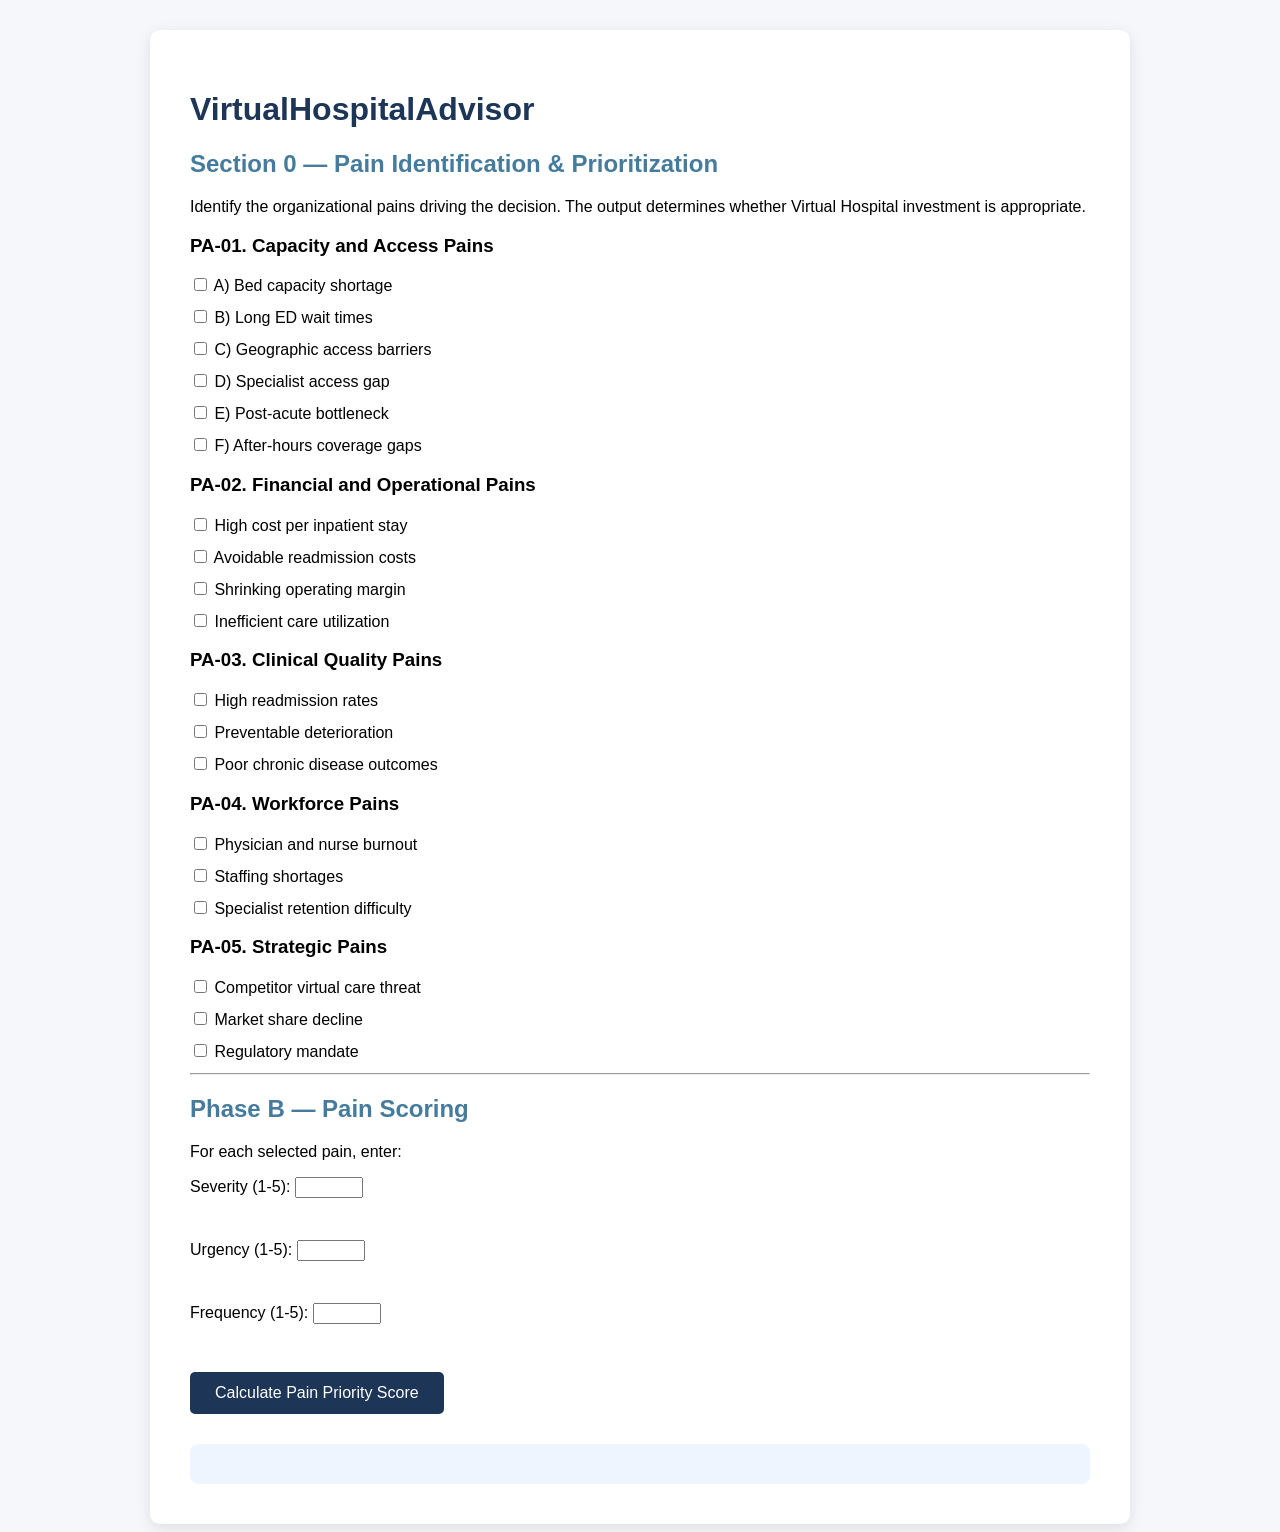
<file: app/questionnaire.html>
<!DOCTYPE html>
<html>
<head>
<title>VirtualHospitalAdvisor</title>
<link rel="stylesheet" href="style.css">
</head>

<body>

<div class="container">

<h1>VirtualHospitalAdvisor</h1>

<h2>Section 0 — Pain Identification & Prioritization</h2>

<p>
Identify the organizational pains driving the decision.
The output determines whether Virtual Hospital investment is appropriate.
</p>


<form id="painForm">


<h3>PA-01. Capacity and Access Pains</h3>

<div id="painQuestions">


<label>
<input type="checkbox" name="pain"
value="Bed capacity shortage">
A) Bed capacity shortage
</label>


<label>
<input type="checkbox" name="pain"
value="Long ED wait times">
B) Long ED wait times
</label>


<label>
<input type="checkbox" name="pain"
value="Geographic access barriers">
C) Geographic access barriers
</label>


<label>
<input type="checkbox" name="pain"
value="Specialist access gap">
D) Specialist access gap
</label>


<label>
<input type="checkbox" name="pain"
value="Post acute bottleneck">
E) Post-acute bottleneck
</label>


<label>
<input type="checkbox" name="pain"
value="After hours coverage gaps">
F) After-hours coverage gaps
</label>


</div>



<h3>PA-02. Financial and Operational Pains</h3>


<label>
<input type="checkbox" name="pain"
value="High cost per inpatient stay">

High cost per inpatient stay

</label>


<label>
<input type="checkbox" name="pain"
value="Avoidable readmission costs">

Avoidable readmission costs

</label>


<label>
<input type="checkbox" name="pain"
value="Shrinking operating margin">

Shrinking operating margin

</label>


<label>
<input type="checkbox" name="pain"
value="Inefficient care utilization">

Inefficient care utilization

</label>



<h3>PA-03. Clinical Quality Pains</h3>


<label>
<input type="checkbox" name="pain"
value="High readmission rates">

High readmission rates

</label>


<label>
<input type="checkbox" name="pain"
value="Preventable deterioration">

Preventable deterioration

</label>


<label>
<input type="checkbox" name="pain"
value="Poor chronic disease outcomes">

Poor chronic disease outcomes

</label>



<h3>PA-04. Workforce Pains</h3>


<label>
<input type="checkbox" name="pain"
value="Physician burnout">

Physician and nurse burnout

</label>


<label>
<input type="checkbox" name="pain"
value="Staffing shortages">

Staffing shortages

</label>


<label>
<input type="checkbox" name="pain"
value="Specialist retention">

Specialist retention difficulty

</label>




<h3>PA-05. Strategic Pains</h3>


<label>
<input type="checkbox" name="pain"
value="Competitor virtual care threat">

Competitor virtual care threat

</label>


<label>
<input type="checkbox" name="pain"
value="Market share decline">

Market share decline

</label>


<label>
<input type="checkbox" name="pain"
value="Regulatory mandate">

Regulatory mandate

</label>



<hr>


<h2>Phase B — Pain Scoring</h2>


<p>
For each selected pain, enter:
</p>


<label>
Severity (1-5):
<input id="severity" type="number" min="1" max="5">
</label>


<br>


<label>
Urgency (1-5):
<input id="urgency" type="number" min="1" max="5">
</label>


<br>


<label>
Frequency (1-5):
<input id="frequency" type="number" min="1" max="5">
</label>


<br><br>


<button type="button" onclick="calculateScore()">
Calculate Pain Priority Score
</button>


</form>


<div id="result"></div>


</div>


<script src="questionnaire.js"></script>

</body>

</html>
</file>
<file: app/style.css>
body{

font-family:
Arial, Helvetica, sans-serif;

background:#f5f7fa;

}


.container{

width:900px;

margin:auto;

background:white;

padding:40px;

margin-top:30px;

border-radius:10px;

box-shadow:
0 4px 15px rgba(0,0,0,0.1);

}



h1{

color:#1d3557;

}



h2{

color:#457b9d;

}



label{

display:block;

margin:12px 0;

font-size:16px;

}



input[type="number"]{

width:60px;

}



button{

background:#1d3557;

color:white;

padding:12px 25px;

border:none;

border-radius:5px;

cursor:pointer;

font-size:16px;

}



button:hover{

background:#457b9d;

}



#result{

margin-top:30px;

padding:20px;

background:#eef5ff;

border-radius:8px;

}
</file>
